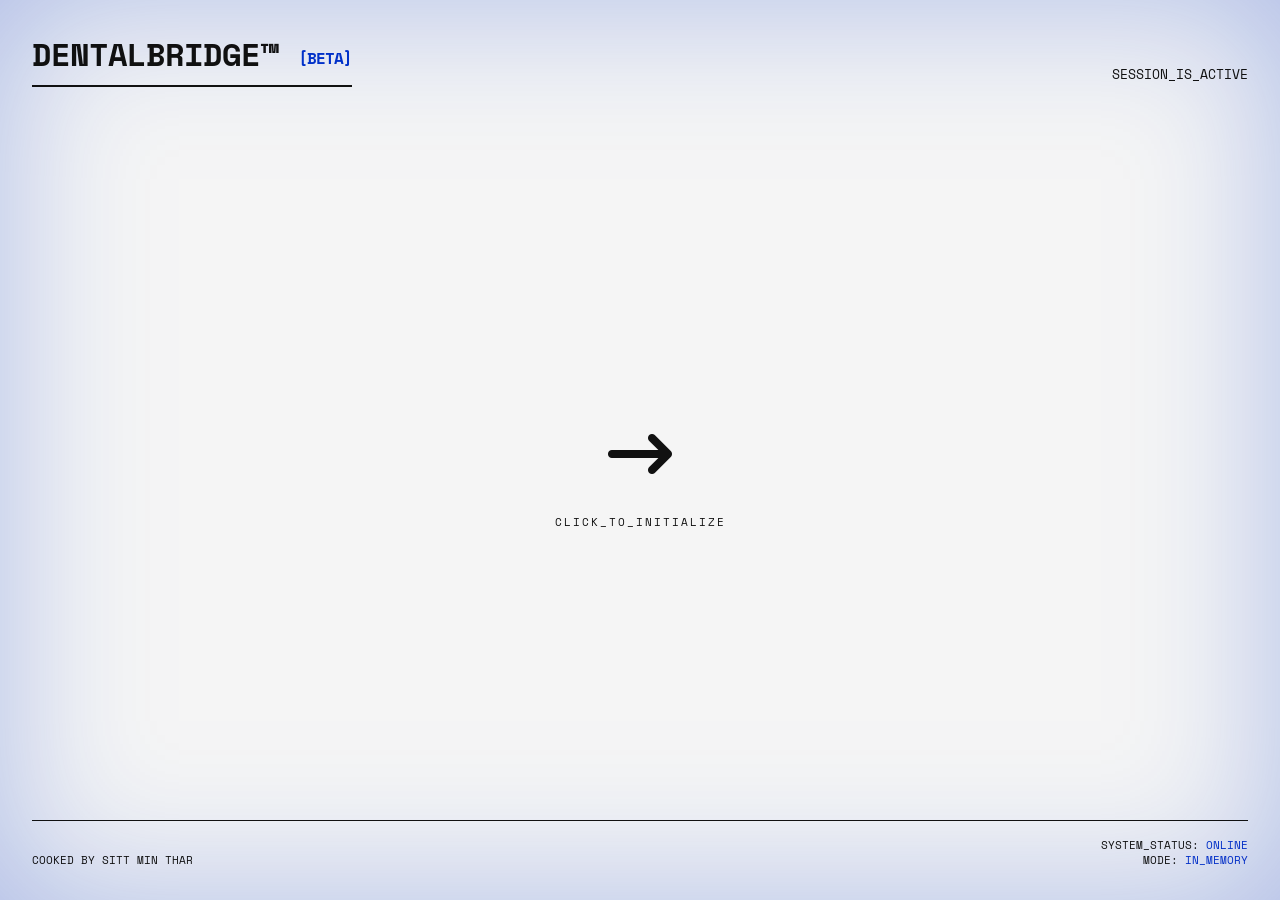
<file: DentalBridge/frontend/index.html>
<!DOCTYPE html>
<html lang="en">

<head>
    <meta charset="UTF-8">
    <meta name="viewport" content="width=device-width, initial-scale=1.0">
    <title>DentalBridge // Intro</title>
    <link rel="stylesheet" href="style.css">
    <style>
        body.intro-page {
            display: flex;
            flex-direction: column;
            justify-content: space-between;
            /* Header top, Footer bottom */
            height: 100vh;
            padding: 2rem;
            overflow: hidden;
        }

        .intro-content {
            flex: 1;
            display: flex;
            justify-content: center;
            align-items: center;
            flex-direction: column;
        }

        .enter-btn {
            font-size: 4rem;
            /* Giant Icon */
            color: var(--text-color);
            text-decoration: none;
            transition: transform 0.3s ease, color 0.3s ease;
            cursor: pointer;
            border: none;
            background: none;
        }

        .enter-btn:hover {
            transform: scale(1.1);
            color: var(--accent-color);
        }

        .intro-footer {
            display: flex;
            justify-content: space-between;
            align-items: flex-end;
            font-size: 0.7rem;
            text-transform: uppercase;
            border-top: 1px solid var(--text-color);
            padding-top: 1rem;
        }
    </style>
    <link rel="stylesheet" href="https://cdnjs.cloudflare.com/ajax/libs/font-awesome/6.4.0/css/all.min.css">
</head>

<body class="intro-page">
    <header style="display: flex; justify-content: space-between; align-items: center;">
        <h1>DENTALBRIDGE™ <span
                style="font-size: 0.5em; vertical-align: middle; color: var(--accent-color);">[BETA]</span></h1>
        <div style="font-size: 0.8rem;">SESSION_IS_ACTIVE</div>
    </header>

    <div class="intro-content">
        <a href="analyzer.html" class="enter-btn" title="ENTER_SYSTEM">
            <i class="fa-solid fa-arrow-right-long"></i>
        </a>
        <p style="margin-top: 1rem; font-size: 0.7rem; letter-spacing: 2px;">CLICK_TO_INITIALIZE</p>
    </div>

    <footer class="intro-footer">
        <div>
            COOKED BY SITT MIN THAR
        </div>
        <div style="text-align: right;">
            SYSTEM_STATUS: <span style="color: var(--accent-color);">ONLINE</span><br>
            MODE: <span style="color: var(--accent-color);">IN_MEMORY</span>
        </div>
    </footer>
</body>

</html>
</file>
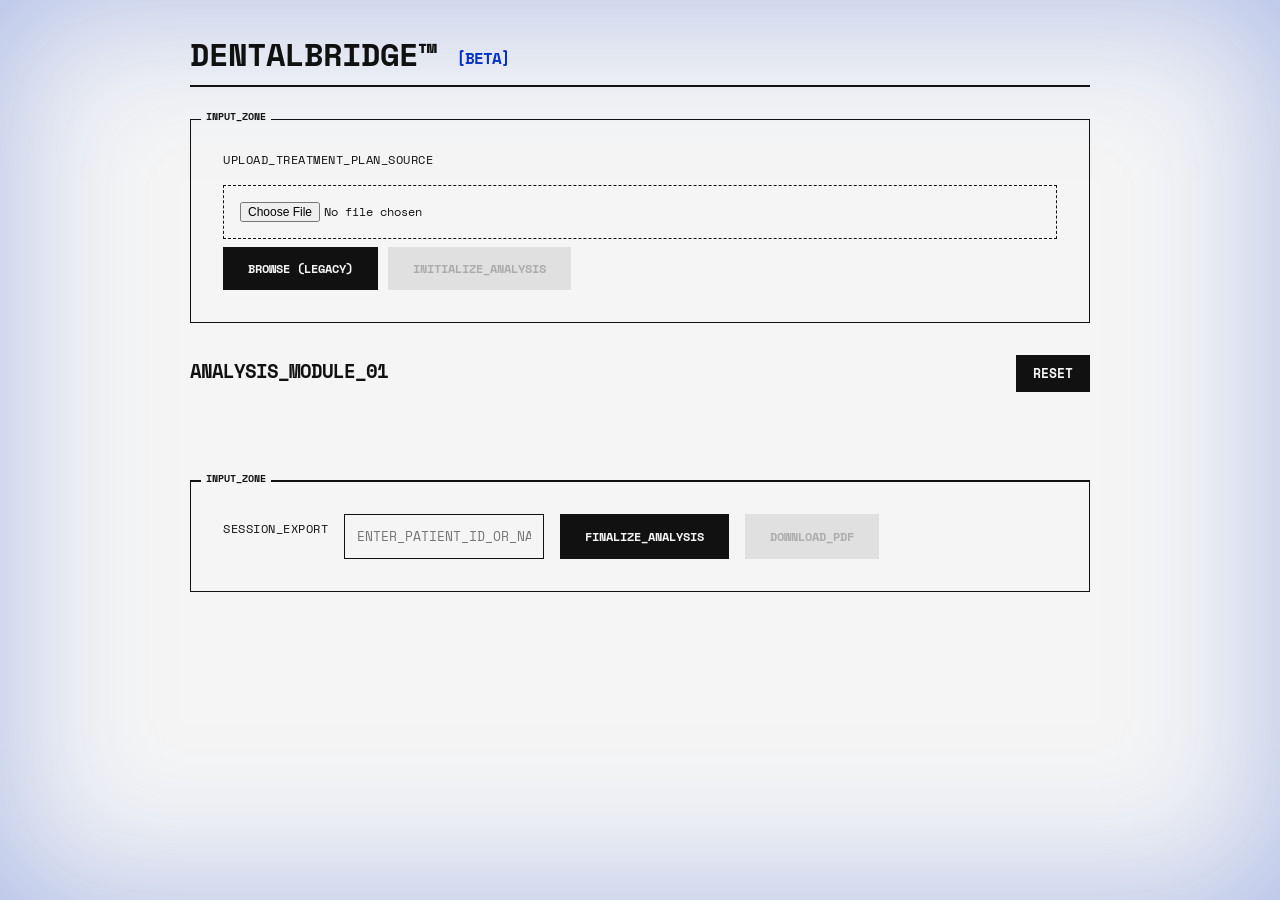
<file: DentalBridge/frontend/analyzer.html>
<!DOCTYPE html>
<html lang="en">

<head>
    <meta charset="UTF-8">
    <meta name="viewport" content="width=device-width, initial-scale=1.0">
    <title>DentalBridge // AI Analysis</title>
    <link rel="stylesheet" href="style.css">
</head>

<body>
    <div class="container">
        <header>
            <h1>DentalBridge™ <span
                    style="font-size: 0.5em; vertical-align: middle; color: var(--accent-color);">[BETA]</span></h1>
        </header>

        <section id="upload-section" class="upload-section">
            <p style="margin-bottom: 1rem;">UPLOAD_TREATMENT_PLAN_SOURCE</p>
            <!-- Drop zone logic is handled by wrapper or direct input in this simplified design -->
            <div id="drop-zone">
                <input type="file" id="file-input" accept=".pdf, .jpg, .jpeg, .png, .heic">
            </div>
            <!-- browse-btn and file-name are part of the old logic, we can keep them or simplify. 
                 The new CSS targets input[type=file] directly. 
                 To keep app.js happy, we'll keep the IDs but maybe hide the manual 'browse' button if the input is styled. -->
            <p id="file-name" style="margin: 0.5rem 0; font-size: 0.8rem; color: var(--accent-color);"></p>
            <button id="browse-btn" class="hidden">BROWSE (LEGACY)</button>
            <!-- Hidden because standard input is styled -->
            <button id="analyze-btn" disabled>INITIALIZE_ANALYSIS</button>
        </section>

        <section id="loading-section" class="hidden">
            <div id="terminal-output" class="terminal-loader">
                <!-- JS will inject lines here -->
            </div>
        </section>

        <section id="results-section" class="hidden">
            <div style="display: flex; justify-content: space-between; align-items: baseline; margin-bottom: 2rem;">
                <h2>ANALYSIS_module_01</h2>
                <button id="reset-btn" style="padding: 0.5rem 1rem; font-size: 0.8rem;">RESET</button>
            </div>

            <div id="results-container" class="plan-items">
                <!-- Items will be injected here -->
            </div>

            <div id="save-section" class="upload-section" style="margin-top: 3rem;">
                <p style="margin-bottom: 1rem;">SESSION_EXPORT</p>
                <div style="display: flex; gap: 1rem; flex-wrap: wrap;">
                    <input type="text" id="patient-name" placeholder="ENTER_PATIENT_ID_OR_NAME" style="flex: 1;">
                    <button id="save-btn">FINALIZE_ANALYSIS</button>
                    <button id="download-pdf-btn" disabled>DOWNLOAD_PDF</button>
                </div>
            </div>

            <!-- AI Consultant Chat REMOVED -->
        </section>
    </div>

    <!-- Notification Container -->
    <div id="notification-area" class="notification-overlay"></div>

    <script src="app.js"></script>
</body>

</html>
</file>
<file: DentalBridge/frontend/style.css>
/* Fashion Brutalist / Neo-Brutalist Design - Inspired by NRF™ */

@import url('https://fonts.googleapis.com/css2?family=Space+Mono:ital,wght@0,400;0,700;1,400&display=swap');

:root {
    --bg-color: #F5F5F5;
    --text-color: #111111;
    --accent-color: #0033CC;
    /* Electric Blue */
    --border-color: #111111;
    --font-main: 'Space Mono', monospace;
}

* {
    box-sizing: border-box;
    margin: 0;
    padding: 0;
}

body {
    font-family: var(--font-main);
    background-color: var(--bg-color);
    color: var(--text-color);
    line-height: 1.4;
    min-height: 100vh;
    padding: 2rem;
    position: relative;
    overflow-x: hidden;
}

/* Vignette Glow Effect */
body::after {
    content: "";
    position: fixed;
    inset: 0;
    box-shadow: inset 0 0 150px var(--accent-color);
    pointer-events: none;
    z-index: 999;
    opacity: 0.3;
    mix-blend-mode: multiply;
}

/* Layout */
.container {
    max-width: 900px;
    margin: 0 auto;
    position: relative;
    z-index: 10;
}

/* Typography */
h1,
h2,
h3 {
    text-transform: uppercase;
    font-weight: 700;
    letter-spacing: -1px;
    margin-bottom: 1rem;
}

h1 {
    font-size: 2rem;
    /* Reduced from 3rem */
    border-bottom: 2px solid var(--text-color);
    padding-bottom: 0.5rem;
    margin-bottom: 2rem;
}

h2 {
    font-size: 1.2rem;
}

p,
label {
    font-size: 0.75rem;
    /* Reduced from 0.9rem */
    text-transform: uppercase;
    letter-spacing: 0.5px;
}

/* Forms & Inputs */
.upload-section {
    border: 1px solid var(--border-color);
    padding: 2rem;
    margin-bottom: 2rem;
    position: relative;
}

.upload-section::before {
    content: "INPUT_ZONE";
    position: absolute;
    top: -10px;
    left: 10px;
    background: var(--bg-color);
    padding: 0 5px;
    font-size: 0.6rem;
    /* Micro label */
    font-weight: bold;
}

input[type="file"] {
    display: block;
    width: 100%;
    padding: 1rem;
    border: 1px dashed var(--border-color);
    margin-bottom: 0.5rem;
    cursor: pointer;
    font-family: var(--font-main);
    font-size: 0.75rem;
    /* Reduced */
}

input[type="text"] {
    width: 100%;
    padding: 0.75rem;
    border: 1px solid var(--border-color);
    background: transparent;
    font-family: var(--font-main);
    font-size: 0.8rem;
    /* Reduced */
    color: var(--text-color);
    outline: none;
    border-radius: 0;
}

input[type="text"]:focus {
    background: #fff;
    border-color: var(--accent-color);
}

/* Buttons */
button {
    background: var(--text-color);
    color: var(--bg-color);
    border: 1px solid var(--text-color);
    padding: 0.75rem 1.5rem;
    /* Smaller padding */
    font-family: var(--font-main);
    text-transform: uppercase;
    font-weight: bold;
    cursor: pointer;
    transition: all 0.2s ease;
    border-radius: 0;
    /* Sharp edges */
    font-size: 0.75rem;
    /* Reduced from 0.9rem */
    display: inline-block;
}

button:hover {
    background: var(--accent-color);
    border-color: var(--accent-color);
    color: #fff;
}

button:disabled {
    opacity: 0.5;
    cursor: not-allowed;
    background: #ccc;
    border-color: #ccc;
    color: #666;
}

/* Results Display */
#result-section {
    display: grid;
    gap: 2rem;
}

.plan-items {
    display: grid;
    grid-template-columns: 1fr;
    gap: 1rem;
    margin-bottom: 2rem;
}

/* Item Card */
.treatment-item {
    border: 1px solid var(--border-color);
    padding: 1.5rem;
    background: #fff;
    position: relative;
    transition: transform 0.2s;
}

.treatment-item:hover {
    transform: translate(-3px, -3px);
    box-shadow: 3px 3px 0px var(--accent-color);
}

.item-header {
    display: flex;
    justify-content: space-between;
    align-items: flex-start;
    margin-bottom: 1rem;
    border-bottom: 1px solid #eee;
    padding-bottom: 0.5rem;
}

.item-title {
    font-weight: bold;
    font-size: 0.9rem;
    /* Reduced */
}

.item-code {
    font-size: 0.6rem;
    /* Reduced */
    color: #666;
    margin-top: 0.2rem;
}

.item-price {
    font-weight: bold;
    color: var(--accent-color);
    font-size: 0.9rem;
}

.item-explanation {
    font-size: 0.8rem;
    /* Reduced from 0.9rem */
    color: #444;
    margin-bottom: 1rem;
    text-transform: none;
    /* Keep reading text normal case for readability */
}

.urgency-badge {
    display: inline-block;
    padding: 0.3rem 0.6rem;
    background: #000;
    color: #fff;
    font-size: 0.7rem;
    text-transform: uppercase;
}

.urgency-High {
    background: #ff3333;
}

.urgency-Medium {
    background: #ffaa00;
    color: #000;
}

.urgency-Low {
    background: #33cc33;
}

/* Save Plan Section */
#save-section {
    border-top: 2px solid var(--text-color);
    padding-top: 2rem;
    display: flex;
    gap: 1rem;
    align-items: center;
    flex-wrap: wrap;
}

#patient-name {
    flex: 1;
    min-width: 200px;
}

/* Utility */
[hidden] {
    display: none !important;
}

.loading {
    text-align: center;
    padding: 2rem;
    font-style: italic;
    color: var(--accent-color);
    animation: blink 1s infinite;
}

@keyframes blink {
    0% {
        opacity: 0.5;
    }

    50% {
        opacity: 1;
    }

    100% {
        opacity: 0.5;
    }
}
/* Chat Section */
.chat-section {
    margin-top: 3rem;
    border: 1px solid var(--border-color);
    padding: 1.5rem;
    background: #fff;
    position: relative;
    display: flex;
    flex-direction: column;
}

.chat-section::before {
    content: "AI_CONSULTANT :: ONLINE";
    position: absolute;
    top: -10px;
    right: 10px;
    background: var(--bg-color);
    padding: 0 5px;
    font-size: 0.6rem;
    font-weight: bold;
    color: var(--accent-color);
    border: 1px solid var(--accent-color);
}

.chat-history {
    height: 300px;
    overflow-y: auto;
    border: 1px dashed #ccc;
    padding: 1rem;
    margin-bottom: 1rem;
    background: #f9f9f9;
    font-size: 0.8rem;
    display: flex;
    flex-direction: column;
    gap: 0.8rem;
}

.chat-message {
    padding: 0.8rem;
    max-width: 80%;
    position: relative;
    word-wrap: break-word;
}

.chat-user {
    align-self: flex-end;
    background: var(--text-color);
    color: var(--bg-color);
    border: 1px solid var(--text-color);
}

.chat-ai {
    align-self: flex-start;
    background: #fff;
    border: 1px solid var(--accent-color);
    color: var(--text-color);
    box-shadow: 2px 2px 0 var(--accent-color);
}

.chat-input-area {
    display: flex;
    gap: 0.5rem;
}

#chat-input {
    flex: 1;
    border: 1px solid var(--text-color);
    padding: 0.5rem;
    font-family: var(--font-main);
}
</file>
